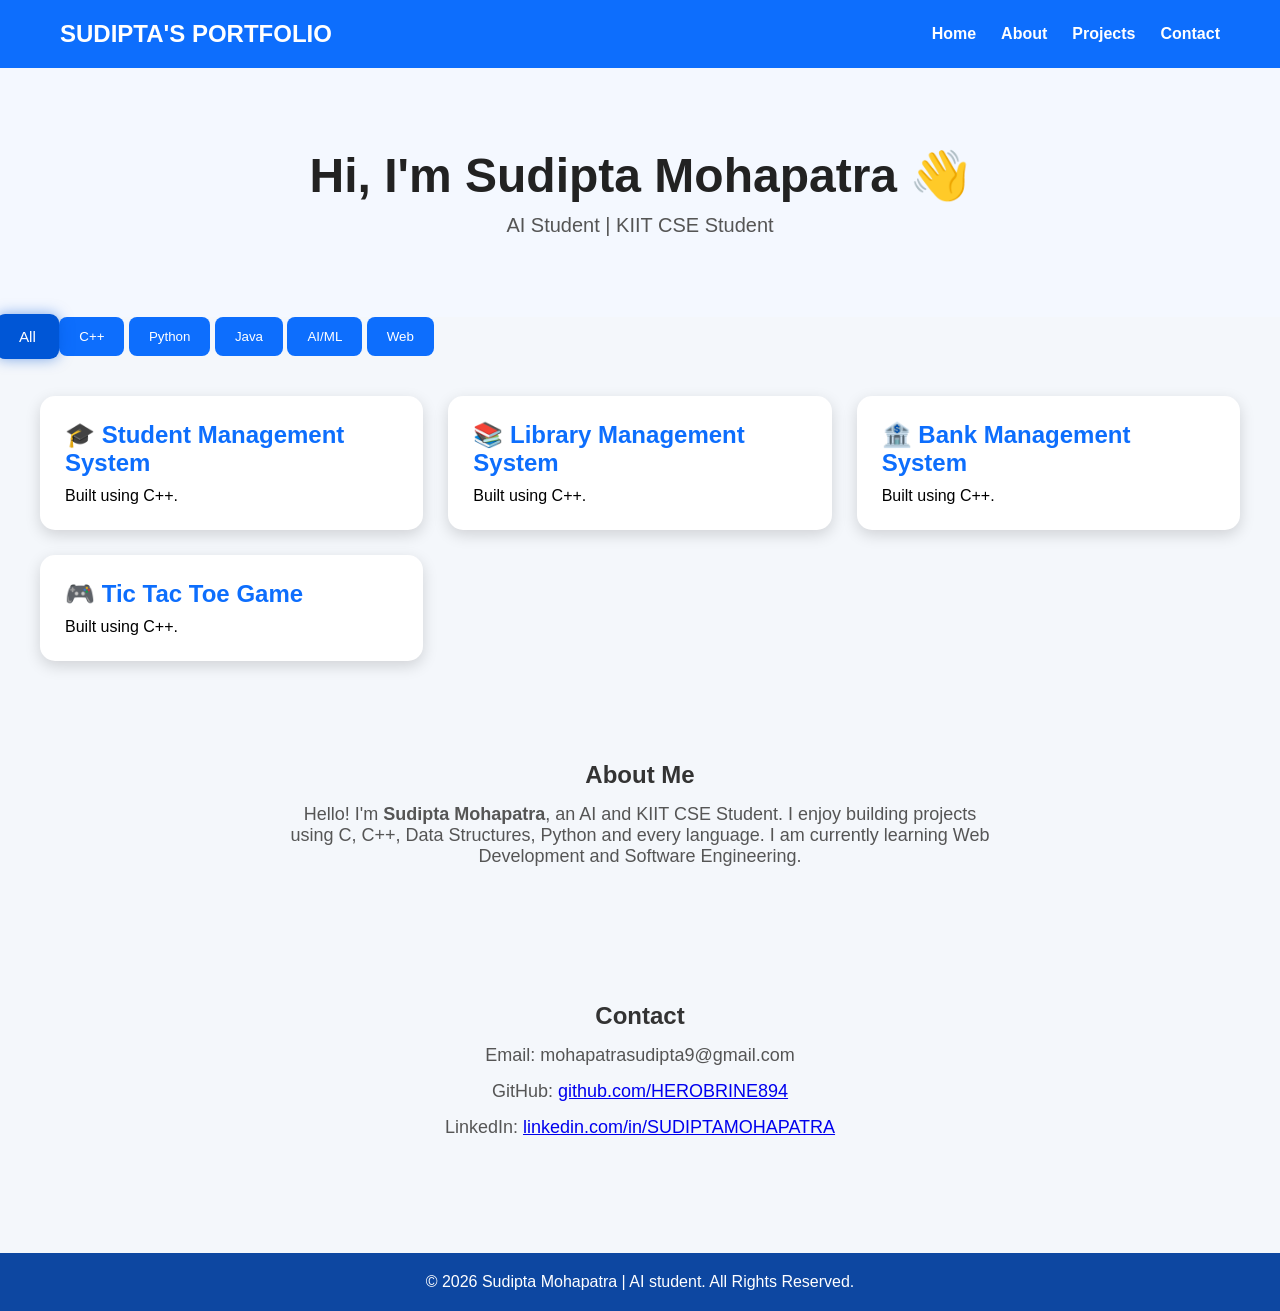
<file: index.html>
<!DOCTYPE html>
<html>
<head>
    <meta charset="UTF-8">
<meta name="viewport" content="width=device-width, initial-scale=1.0">
    <title>Sudipta's Portfolio</title>
    <link rel="stylesheet" href="style.css">
</head>
<body>



<nav>
    <h2>SUDIPTA'S PORTFOLIO</h2>

    <ul>
        <li><a href="#home">Home</a></li>
        <li><a href="#about">About</a></li>
        <li><a href="#projects">Projects</a></li>
        <li><a href="#contact">Contact</a></li>
    </ul>
</nav>

<header id="home" class="hero">
    <h1>Hi, I'm Sudipta Mohapatra 👋</h1>
    <p>AI Student | KIIT CSE Student</p>

</header>
<div class="filter-buttons">
    <button class="active" onclick="filterProjects('all', this)">All</button>
    <button onclick="filterProjects('cpp', this)">C++</button>
    <button onclick="filterProjects('python', this)">Python</button>
    <button onclick="filterProjects('java', this)">Java</button>
    <button onclick="filterProjects('ai', this)">AI/ML</button>
    <button onclick="filterProjects('web', this)">Web</button>
</div>

<section id="projects" class="projects">
    <a class="card cpp" href="student.html">
    <h2>🎓 Student Management System</h2>
    <p>Built using C++.</p>
</a>

    <a class="card cpp" href="library.html">
    <h2>📚 Library Management System</h2>
    <p>Built using C++.</p>
</a>

<a class="card cpp" href="bank.html">
    <h2>🏦 Bank Management System</h2>
    <p>Built using C++.</p>
</a>

<a class="card cpp" href="tictactoe.html">
    <h2>🎮 Tic Tac Toe Game</h2>
    <p>Built using C++.</p>
    
</a>
<p id="no-projects" style="display:none; text-align:center; font-size:20px;">
    No projects found.
</p>
</section>
<section id="about" class="about">
    <h2>About Me</h2>
    <p>
        Hello! I'm <strong>Sudipta Mohapatra</strong>, an AI and
        KIIT CSE Student. I enjoy building projects using C, C++, Data Structures, Python and every language. I am currently learning Web Development and
        Software Engineering.
    </p>
</section>

<section id="contact" class="contact">
    <h2>Contact</h2>

    <p>Email: mohapatrasudipta9@gmail.com</p>

    <p>GitHub:
        <a href="https://github.com/HEROBRINE894" target="_blank">
            github.com/HEROBRINE894
        </a>
    </p>

    <p>LinkedIn:
        <a href="https://www.linkedin.com/in/sudipta-mohapatra-84771238b" target="_blank">
            linkedin.com/in/SUDIPTAMOHAPATRA
        </a>
    </p>
</section>

<footer>
    <p>© 2026 Sudipta Mohapatra  | AI student. All Rights Reserved.</p>
</footer>

<script src="script.js"></script>
</body>
</html>
</file>
<file: style.css>
*{
    margin:0;
    padding:0;
    box-sizing:border-box;
    font-family:Arial, sans-serif;
}

body{
    background:#f4f7fb;
    color:#333;
}

nav{
    background:#0d6efd;
    color:white;
    display:flex;
    justify-content:space-between;
    align-items:center;
    padding:20px 60px;
}

nav h2{
    color:white;
}

nav ul{
    display:flex;
    list-style:none;
}

nav ul li{
    margin-left:25px;
}

nav ul li a{
    color:white;
    text-decoration:none;
    font-weight:bold;
}

nav ul li a:hover{
    color:yellow;
}

header{
    text-align:center;
    background:#0d6efd;
    color:white;
    padding:60px 20px;
}

header p{
    color:white;
    margin-top:10px;
}

.projects{
    display:grid;
    grid-template-columns:repeat(auto-fit,minmax(300px,1fr));
    gap:25px;
    padding:40px;
}

.card{
    background:white;
    border-radius:15px;
    padding:25px;
    box-shadow:0 5px 15px rgba(0,0,0,.15);
    transition:.3s;
    text-decoration:none;
    color:black;
}

.card:hover{
    transform:translateY(-8px);
}

.card h2{
    color:#0d6efd;
    margin-bottom:10px;
}

.card img{
    width:100%;
    border-radius:10px;
    margin-top:15px;
}

button{
    background:#0d6efd;
    color:white;
    border:none;
    padding:12px 20px;
    border-radius:8px;
    cursor:pointer;
}

button:hover{
    background:#084298;
}

footer{
    background:#222;
    color:white;
    text-align:center;
    padding:20px;
    margin-top:40px;
}
.hero{
    text-align:center;
    padding:80px 20px;
    background:#f4f8ff;
}

.hero h1{
    font-size:48px;
    margin-bottom:10px;
    color:#222
}

.hero p{
    font-size:20px;
    color:#555;
}

.btn{
    display:inline-block;
    margin-top:20px;
    padding:12px 25px;
    background:#0077ff;
    color:white;
    text-decoration:none;
    border-radius:8px;
}

.btn:hover{
    background:#005ecc;
}
.about,
.contact{
    padding:60px 20px;
    text-align:center;
}

.about p,
.contact p{
    max-width:700px;
    margin:15px auto;
    font-size:18px;
    color:#555;
}

footer{
    background:#0d47a1;
    color:white;
    text-align:center;
    padding:20px;
    margin-top:40px;
}
.filter-buttons button {
    transition: all 0.3s ease;
}

.filter-buttons button.active {
    transform: scale(1.15);
    background: #0056d6;
    box-shadow: 0 0 12px rgba(0, 86, 214, 0.5);
}
@media (max-width: 768px) {

    nav {
        flex-direction: column;
        align-items: center;
    }

    nav ul {
        flex-wrap: wrap;
        justify-content: center;
        padding: 10px 0;
    }

    .projects {
        display: grid;
        grid-template-columns: 1fr;
    }

    .card {
        width: 90%;
        margin: 10px auto;
    }

    h1 {
        font-size: 2rem;
    }

    .hero {
        padding: 40px 20px;
    }
}
</file>
